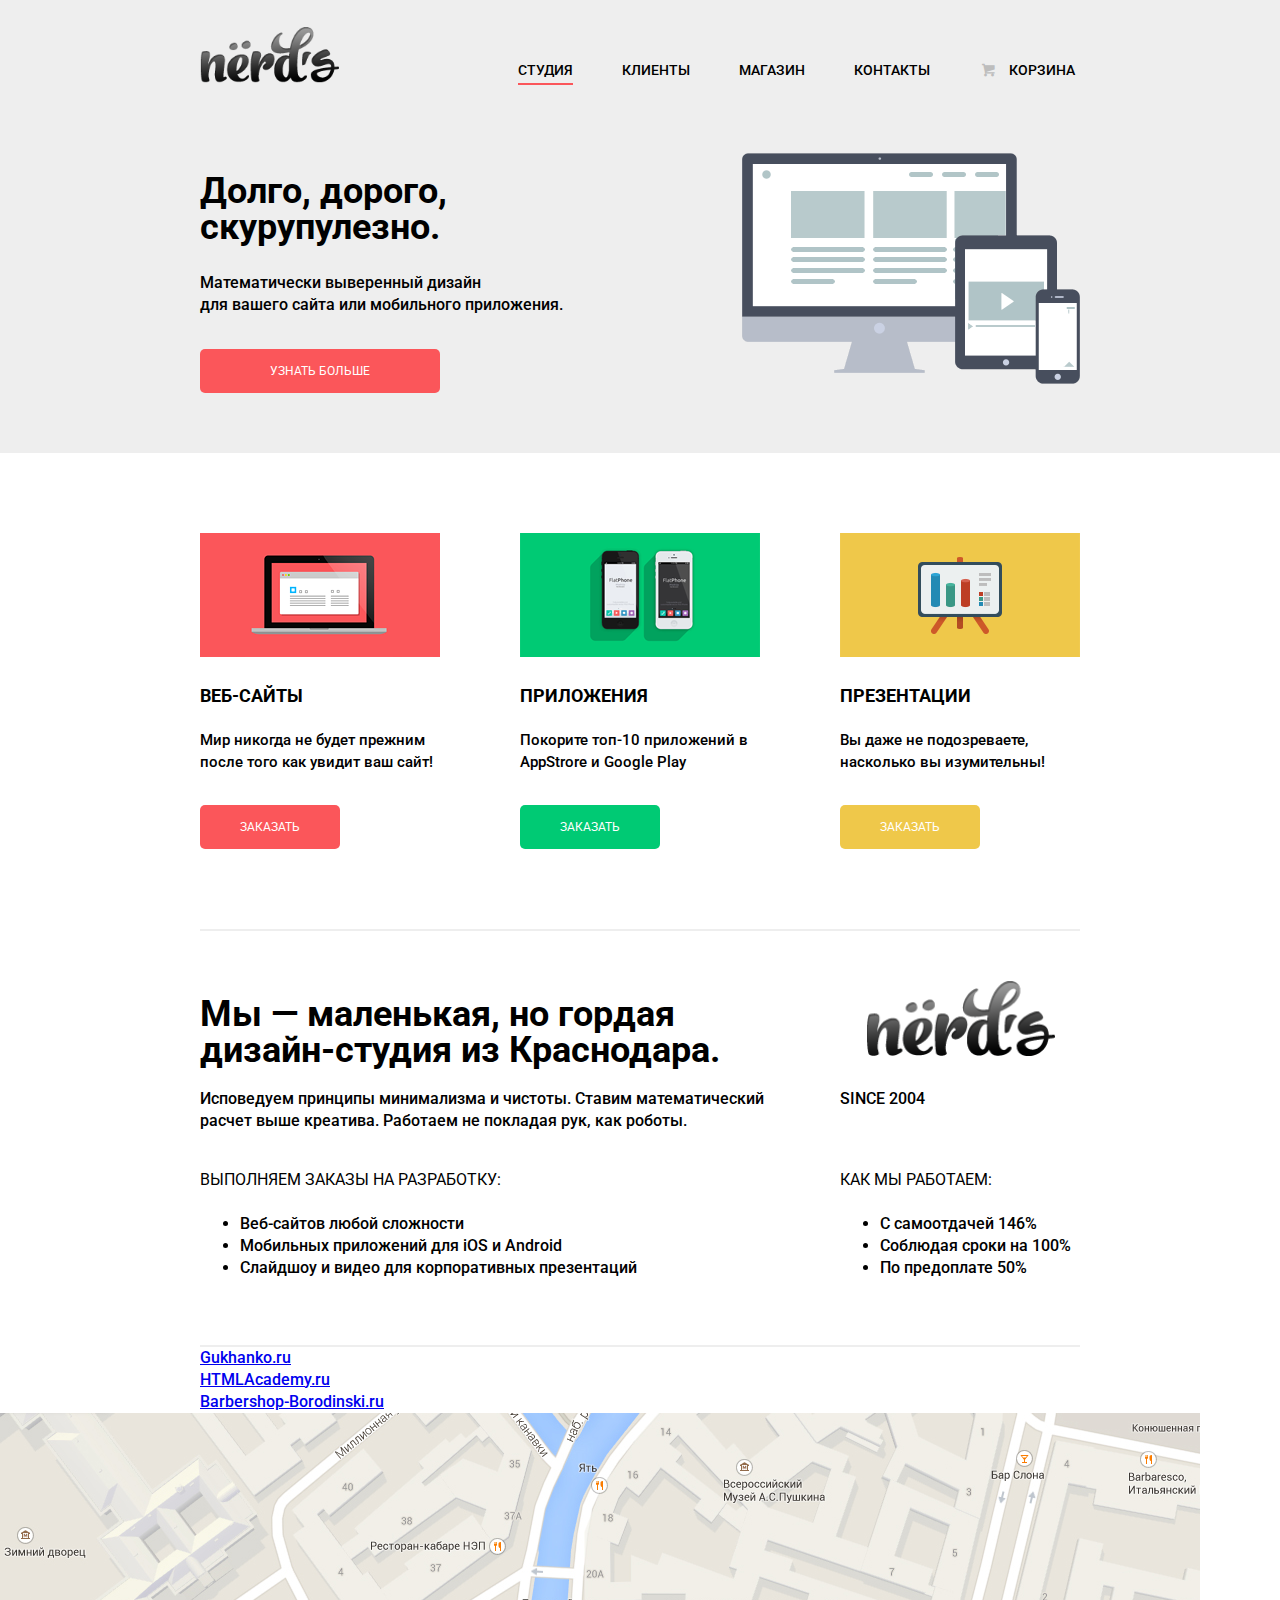
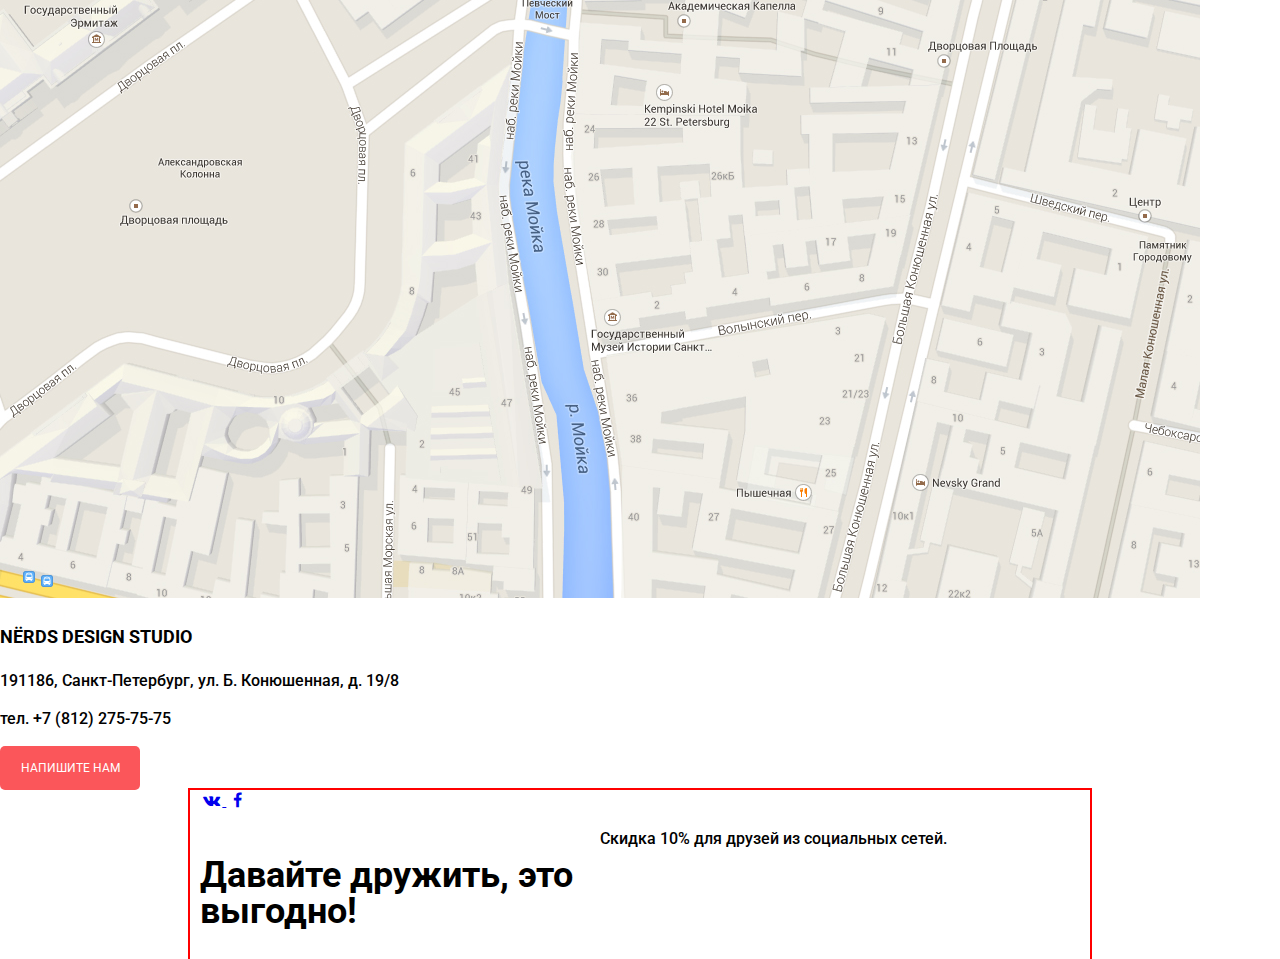
<file: Nerds/index.html>
<!DOCTYPE html>
<html lang="en">
<head>
	<meta charset="UTF-8">
	<title>Nerds</title>
	<link href='http://fonts.googleapis.com/css?family=Roboto:500,300,700&subset=cyrillic-ext,latin' rel='stylesheet' type='text/css'>
	<link href="css/style.css" rel="stylesheet">
</head>
<body>

	<header class="main-header">
		<div class="container clearfix">
			<div class="logo">
				<a href="index.html">
					<img src="img/logo.png" width="139" height="56" alt="Nerds">
				</a>
			</div>
			<nav class="header-navigation">
				<ul class="navigation-list">
					<li class="active">
						<a href="index.html">Студия</a>
					</li>
					<li>
						<a href="#">Клиенты</a>
					</li>
					<li>
						<a href="catalog.html">Магазин</a>
					</li>
					<li>
						<a href="#">Контакты</a>
					</li>
					<li class="basket">
						<a href="#"><span class="icon-basket"></span>Корзина</a>
					</li>
				</ul>
			</nav>
		</div>
	</header>

	<main class="main-contain">
		<div class="contain-some clearfix">
			<div class="container contain-introduction slide-1">
				<div class="contain-title">
					<h2>Долго, дорого, скурупулезно.</h2>
					<p>Математически выверенный дизайн<br> для вашего сайта или мобильного приложения.</p>
					<a href="#" class="btn btn-more">Узнать больше</a>
				</div>
				<figure class="contain-image image1">
					<img src="img/slide-1.png" alt="">
				</figure>

			</div>
			<!--<div class="container contain-introduction slide-2">
				<div class="contain-title">
					<h2>Любите ли вы математику, как любим ее мы?</h2>
					<p>Нашим дизайнерам мы удаляем нейроны, ответственные за креатив, чтобы дать им возможность все просчитать</p>
				</div>
				<figure class="contain-image">
					<img src="img/slide-2.png" alt="">
				</figure>
				<a href="#" class="btn btn-more">Узнать больше</a>
			</div>
			<div class="container contain-introduction slide-3">
				<div class="contain-title">
					<h2>Только наркотики, только хардкор!</h2>
					<p>Все дизайнерские решения в нашей компании принимаются только под воздействием качественных галлюциногенов</p>
				</div>
				<figure class="contain-image">
					<img src="img/slide-3.png" alt="">
				</figure>
				<a href="#" class="btn btn-more">Узнать больше</a>
			</div> -->
		</div>

		<div class="container clearfix">	
			<section class="contain-features">
				<div class="features-item">
					<img src="img/feature-1.png" width="240" height="124" alt="Веб-сайты">
					<h3 class="features-title">Веб-сайты</h3>
					<p>Мир никогда не будет прежним после того как увидит ваш сайт!</p>
					<a href="#" class="btn">Заказать</a>
				</div>
				<div class="features-item">
					<img src="img/feature-2.png" width="240" height="124" alt="Приложения">
					<h3 class="features-title">Приложения</h3>
					<p>Покорите топ-10 приложений в AppStrore и Google Play</p>
					<a href="#" class="btn btn-reserve-green">Заказать</a>
				</div>
				<div class="features-item">
					<img src="img/feature-3.png" width="240" height="124" alt="Презентации">
					<h3 class="features-title">Презентации</h3>
					<p>Вы даже не подозреваете, насколько вы изумительны!</p>
					<a href="#" class="btn btn-reserve-yellow">Заказать</a>
				</div>
			</section>
			<section class="contain-info">
				<div class="info-contain clearfix">
					<div class="info-title">
						<h2>Мы — маленькая, но гордая дизайн-студия из Краснодара.</h2>
						<p>Исповедуем принципы минимализма и чистоты. Ставим математический расчет выше креатива. Работаем не покладая рук, как роботы.</p>
					</div>
					<div class="info-title-nerds">
						<figure>
							<img src="img/logo.png" width="189" height="76" alt="Nerds">
						</figure>
						<p>SINCE 2004</p>
					</div>					
				</div>
				<div class="info-contain-feat clearfix">
					<div class="info-features">
						<h4>Выполняем заказы на разработку:</h4>	
						<ul class="info-features-item">
							<li>Веб-сайтов любой сложности</li>
							<li>Мобильных приложений для iOS и Android</li>
							<li>Слайдшоу и видео для корпоративных презентаций</li>
						</ul>
					</div>					
					<div class="info-features-work">
						<h4>Как мы работаем:</h4>	
						<ul class="info-features-item">
							<li>С самоотдачей 146%</li>
							<li>Соблюдая сроки на 100%</li>
							<li>По предоплате 50%</li>
						</ul>
					</div>					
				</div>
				
			</section>
			<section class="contain-logo">
				<div class="logo-feature">
					<a href="#">Gukhanko.ru</a>
				</div>
				<div class="logo-feature">
					<a href="#">HTMLAcademy.ru</a>
				</div>
				<div class="logo-feature">
					<a href="#">Barbershop-Borodinski.ru</a>
				</div>
			</section>
		</div>
		<div class="contain-map">
			<img src="img/map.jpg" alt="Карта">
			<div class="map-contacts">
				<h3>NЁRDS DESIGN STUDIO</h3>
				<p>
					191186, Санкт-Петербург, ул. Б. Конюшенная, д. 19/8
				</p>
				<p>
					тел. +7 (812) 275-75-75
				</p>
				<a href="#" class="btn btn-contacts">Напишите нам</a>
			</div>
		</div>
	</main>

	<footer class="main-footer">
		<div class="container clearfix outline-cont">
			<div class="social-contain">
				<a href="#" class="social social-vk">
					<span class="icon-vk"></span>
				</a>
				<a href="#" class="social social-fb">
					<span class="icon-facebook"></span>
				</a>
				<a href="#" class="social social-inst">
					<span class="icon-inst"></span>
				</a>
			</div>
			<div class="footer-title">
				<h2 class="contain-title">Давайте дружить, это выгодно!</h2>
				<p>Скидка 10% для друзей из социальных сетей.</p>
			</div>
		</div>
	</footer>

</body>
</html>
</file>
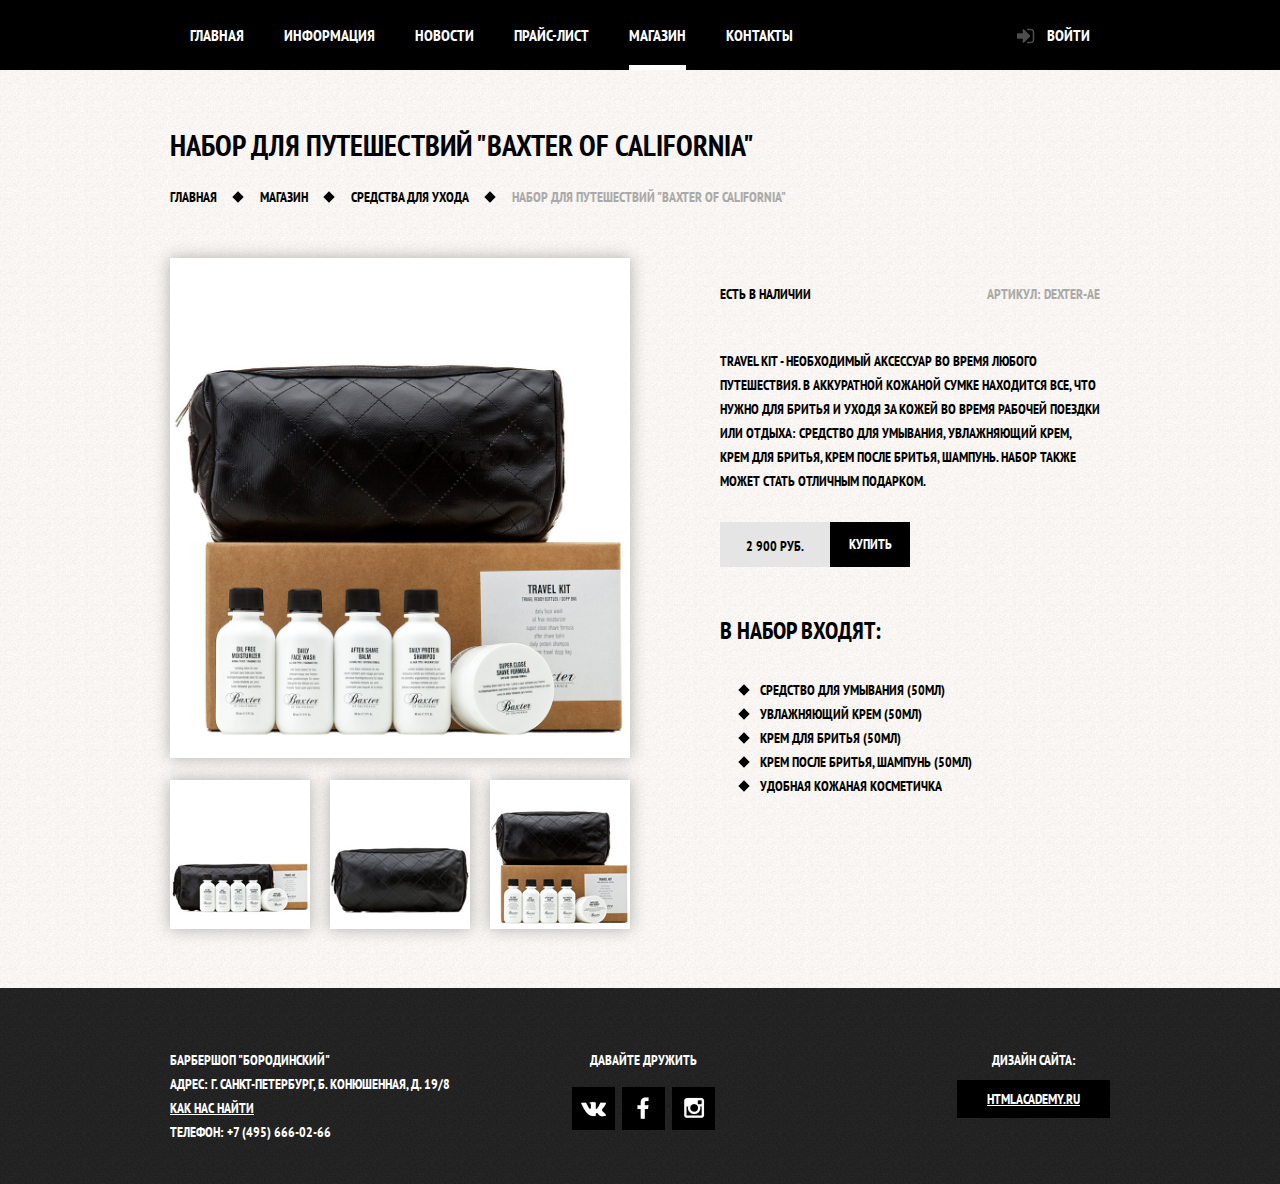
<file: BarberShop/catalog-item.html>
<!DOCTYPE html>
<head>
	<meta charset="UTF-8">
	<title>Продукт "Набор для путешествий"</title>
	<link rel="stylesheet" href="css/style.css">
	<link rel="stylesheet" href="https://fonts.googleapis.com/css?family=PT+Sans+Narrow:700&amp;subset=latin,cyrillic-ext">
</head>
<body>
	<header class="main-header">
		<div class="container clearfix">
			<nav class="navigation-list">
				<ul>
					<li>
						<a href="#">Главная</a>
					</li>
					<li>
						<a href="#">Информация</a>
					</li>
					<li>
						<a href="#">Новости</a>
					</li>
					<li>
						<a href="#">Прайс-лист</a>
					</li>
					<li class="active">
						<a href="#">Магазин</a>
					</li>
					<li>
						<a href="#">Контакты</a>
					</li>
				</ul>
			</nav>
			<div class="user-block">
				<a class="login" href="#">Войти</a>
			</div>
		</div>	
	</header>
	
	<main class="main-contain">
		<div class="container clearfix">
			<div class="contain-header">
				<h1 class="contain-title">Набор для путешествий "Baxter of California"</h1>
				<div>
					<ul class="breadcrumbs">
						<li>
							<a href="#">Главная</a>
						</li>
						<li>
							<a href="#">Магазин</a>
						</li>
						<li>
							<a href="#">Средства для ухода</a>
						</li>
						<li>
							<a href="#">Набор для путешествий "Baxter of California"</a>
						</li>
					</ul>
				</div>
			</div>

			<div class="contain-images">
				<figure>
					<img src="img/image-big.jpg" width="460" height="500" alt="Travel Kit" class="images-big">
				</figure>
				<div class="images-prev">
					<figure>
						<a href="#">
							<img src="img/image-prev-1.jpg" width="140" height="149" alt="Travel Kit 1" class="images-preview"> <!--  Для preview нехватает префикса. Нужно добавить.    -->
						</a>
					</figure>
					<figure>
						<a href="#">
							<img src="img/image-prev-2.jpg" width="140" height="149" alt="Travel Kit 2" class="images-preview">
						</a>
					</figure>
					<figure>
						<a href="#">
							<img src="img/image-prev-3.jpg" width="140" height="149" alt="Travel Kit 3" class="images-preview">
						</a>
					</figure>
				</div>
			</div>

			<div class="contain-info">
				<div class="info-header clearfix">
					<p class="info-stock">Есть в наличии</p>
					<p class="info-article">Артикул: Dexter-AE</p>
				</div>
				<section class="info-description">
					Travel Kit - необходимый аксессуар во время любого путешествия. В аккуратной кожаной сумке находится все, что нужно для бритья и уходя за кожей во время рабочей поездки или отдыха: средство для умывания, увлажняющий крем, крем  для бритья, крем после бритья, шампунь. Набор также может стать отличным подарком.
				</section>
				<div class="products-price">
					<p>2 900 РУБ.</p>
					<a class="btn" href="#">Купить</a>
				</div>
				<section class="info-contains">
					<h2>В набор входят:</h2>
					<ul class="contains-list">
						<li>Средство для умывания (50мл)</li>
						<li>Увлажняющий крем (50мл)</li>
						<li>Крем для бритья (50мл)</li>
						<li>Крем после бритья, шампунь (50мл)</li>
						<li>Удобная кожаная косметичка</li>
					</ul>
				</section>
			</div>
		</div>
		
	</main>


	<footer class="main-footer">
		<div class="container clearfix">
			<section class="footer-contacts">
				Барбершоп "Бородинский"<br>
				Адрес: г. Санкт-Петербург, Б. Конюшенная, д. 19/8<br>
				<a href="#">Как нас найти</a><br>
				телефон: +7 (495) 666-02-66
			</section>
			<section class="footer-social">
				<p>Давайте дружить</p>
				<a href="#" class="social social-vk">Вконтакте</a>
				<a href="#" class="social social-fb">Фейсбук</a>
				<a href="#" class="social social-instgrm">Инстаграм</a>
			</section>
			<section class="footer-copyright">
				<p>Дизайн сайта:</p>
				<a href="#" class="btn">htmlacademy.ru</a>
			</section>
		</div>
	</footer>

</body>
</html>
</file>
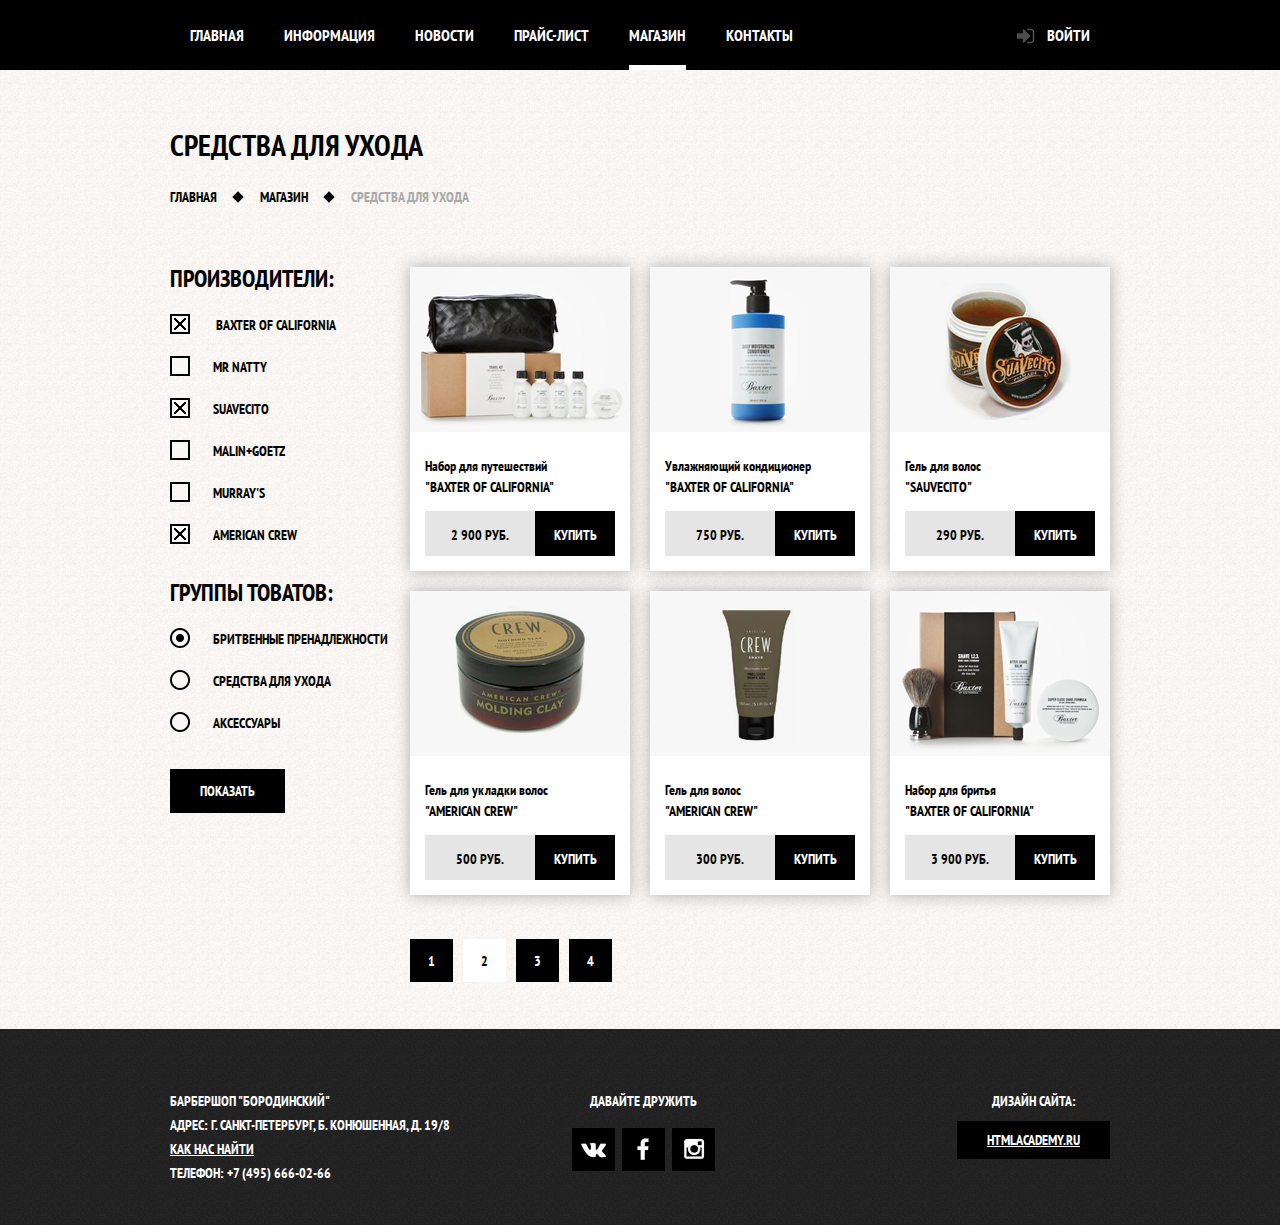
<file: BarberShop/catalog.html>
<!DOCTYPE html>
<head>
	<meta charset="UTF-8">
	<title>Каталог</title>
	<link rel="stylesheet" href="css/style.css">
	<link rel="stylesheet" href="https://fonts.googleapis.com/css?family=PT+Sans+Narrow:700&amp;subset=latin,cyrillic-ext">
</head>
<body>
	<header class="main-header">
		<div class="container clearfix">
			<nav class="navigation-list">
				<ul>
					<li>
						<a href="#">Главная</a>
					</li>
					<li>
						<a href="#">Информация</a>
					</li>
					<li>
						<a href="#">Новости</a>
					</li>
					<li>
						<a href="#">Прайс-лист</a>
					</li>
					<li class="active">
						<a href="#">Магазин</a>
					</li>
					<li>
						<a href="#">Контакты</a>
					</li>
				</ul>
			</nav>
			<div class="user-block">
				<a class="login" href="#">Войти</a>
			</div>
		</div>
	</header>

	<main class="main-contain">
		<div class="container clearfix">
			<div class="contain-header">
				<h1 class="contain-title">Средства для ухода</h1>
				<div>
					<ul class="breadcrumbs">
						<li>
							<a href="#">Главная</a>
						</li>
						<li>
							<a href="#">Магазин</a>
						</li>
						<li>
							<a href="#">Средства для ухода</a>
						</li>
					</ul>					
				</div>
			</div>

			<div class="filters">
				<form action="/echo" method="post">
					<div class="filters-maker">
						<h2 class="filters-title">Производители:</h2>
						
						<input type="checkbox" name="baxter-of-california" id="baxter-of-california" checked>
						<label for="baxter-of-california"> Baxter of California</label>
						
						<input type="checkbox" name="natty" id="natty">
						<label for="natty">MR Natty</label>
						
						<input type="checkbox" name="suavecito" id="suavecito" checked>
						<label for="suavecito">Suavecito</label>
						
						<input type="checkbox" name="malin" id="malin">
						<label for="malin">Malin+Goetz</label>
						
						<input type="checkbox" name="murray" id="murray">
						<label for="murray">Murray's</label>
						
						<input type="checkbox" name="crew" id="crew" checked>
						<label for="crew">American Crew</label>
					</div>
					<div class="filters-category">
						<h2 class="filters-title">Группы товатов:</h2>
						<input type="radio" name="category" id="shaving-accessories" value="shaving-accessories" checked>
						<label for="shaving-accessories">Бритвенные пренадлежности</label>

						<input type="radio" name="category" id="goods-of-care" value="goods-of-care">
						<label for="goods-of-care">Средства для ухода</label>

						<input type="radio" name="category" id="accessories" value="accessories">
						<label for="accessories">Аксессуары</label>
					</div>

					<input type="submit" class="btn" value="Показать">
				</form>	
			</div>

			<div class="products">
				<article class="products-item">
					<a href="catalog-item.html">
						<img src="img/item-1.jpg" width="220" height="165" alt="Набор для путешествий">
					</a>
					<div class="products-info">
						<a href="catalog-item.html">
							Набор для путешествий<span class="products-title">"Baxter of California"</span>
						</a>
						<div class="products-price">
							<p>2 900 РУБ.</p>
							<a class="btn" href="#">Купить</a>
						</div>
					</div>					
				</article>
				<article class="products-item">
					<a href="#">
						<img src="img/item-2.jpg" width="220" height="165" alt="Увлажняющий кондиционер">
					</a>
					<div class="products-info">
						<a href="#">
							Увлажняющий кондиционер<span class="products-title">"Baxter of California"</span>
						</a>
						<div class="products-price clearfix">
							<p>750 РУБ.</p>
							<a class="btn" href="#">Купить</a>
						</div>
					</div>					
				</article>
				<article class="products-item">
					<a href="#">
						<img src="img/item-3.jpg" width="220" height="165" alt="Гель для волос">
					</a>
					<div class="products-info">
						<a href="#">
							Гель для волос<span class="products-title">"Sauvecito"</span>
						</a>
						<div class="products-price clearfix">
							<p>290 РУБ.</p>
							<a class="btn" href="#">Купить</a>
						</div>
					</div>					
				</article>
				<article class="products-item">
					<a href="#">
						<img src="img/item-4.jpg" width="220" height="165" alt="Гель для укладки волос">
					</a>
					<div class="products-info">
						<a href="#">
							Гель для укладки волос <span class="products-title">"American Crew"</span>
						</a>
						<div class="products-price clearfix">
							<p>500 РУБ.</p>
							<a class="btn" href="#">Купить</a>
						</div>
					</div>					
				</article>
				<article class="products-item">
					<a href="#">
						<img src="img/item-5.jpg" width="220" height="165" alt="Гель для волос">
					</a>
					<div class="products-info">
						<a href="#">
							Гель для волос <br><span class="products-title">"American Crew"</span>
						</a>
						<div class="products-price clearfix">
							<p>300 РУБ.</p>
							<a class="btn" href="#">Купить</a>
						</div>
					</div>				
				</article>
				<article class="products-item">
					<a href="#">
						<img src="img/item-6.jpg" width="220" height="165" alt="Набор для бритья">
					</a>
					<div class="products-info">
						<a href="#">
							Набор для бритья <span class="products-title">"Baxter of California"</span>
						</a>
						<div class="products-price clearfix">
							<p>3 900 РУБ.</p>
							<a class="btn" href="#">Купить</a>
						</div>
					</div>					
				</article>
				<div class="paginator">
					<a href="#">1</a>
					<span class="paginator-active">2</span>
					<a href="#">3</a>
					<a href="#">4</a>
				</div>
			</div>
		</div>
		
		
	</main>
	<footer class="main-footer">
		<div class="container clearfix">
			<section class="footer-contacts">
				Барбершоп "Бородинский"<br>
				Адрес: г. Санкт-Петербург, Б. Конюшенная, д. 19/8<br>
				<a href="#">Как нас найти</a><br>
				телефон: +7 (495) 666-02-66
			</section>
			<section class="footer-social">
				<p>Давайте дружить</p>
				<a href="#" class="social social-vk">Вконтакте</a>
				<a href="#" class="social social-fb">Фейсбук</a>
				<a href="#" class="social social-instgrm">Инстаграм</a>
			</section>
			<section class="footer-copyright">
				<p>Дизайн сайта:</p>
				<a href="#" class="btn">htmlacademy.ru</a>
			</section>
		</div>
	</footer>
</body>
</html>
</file>
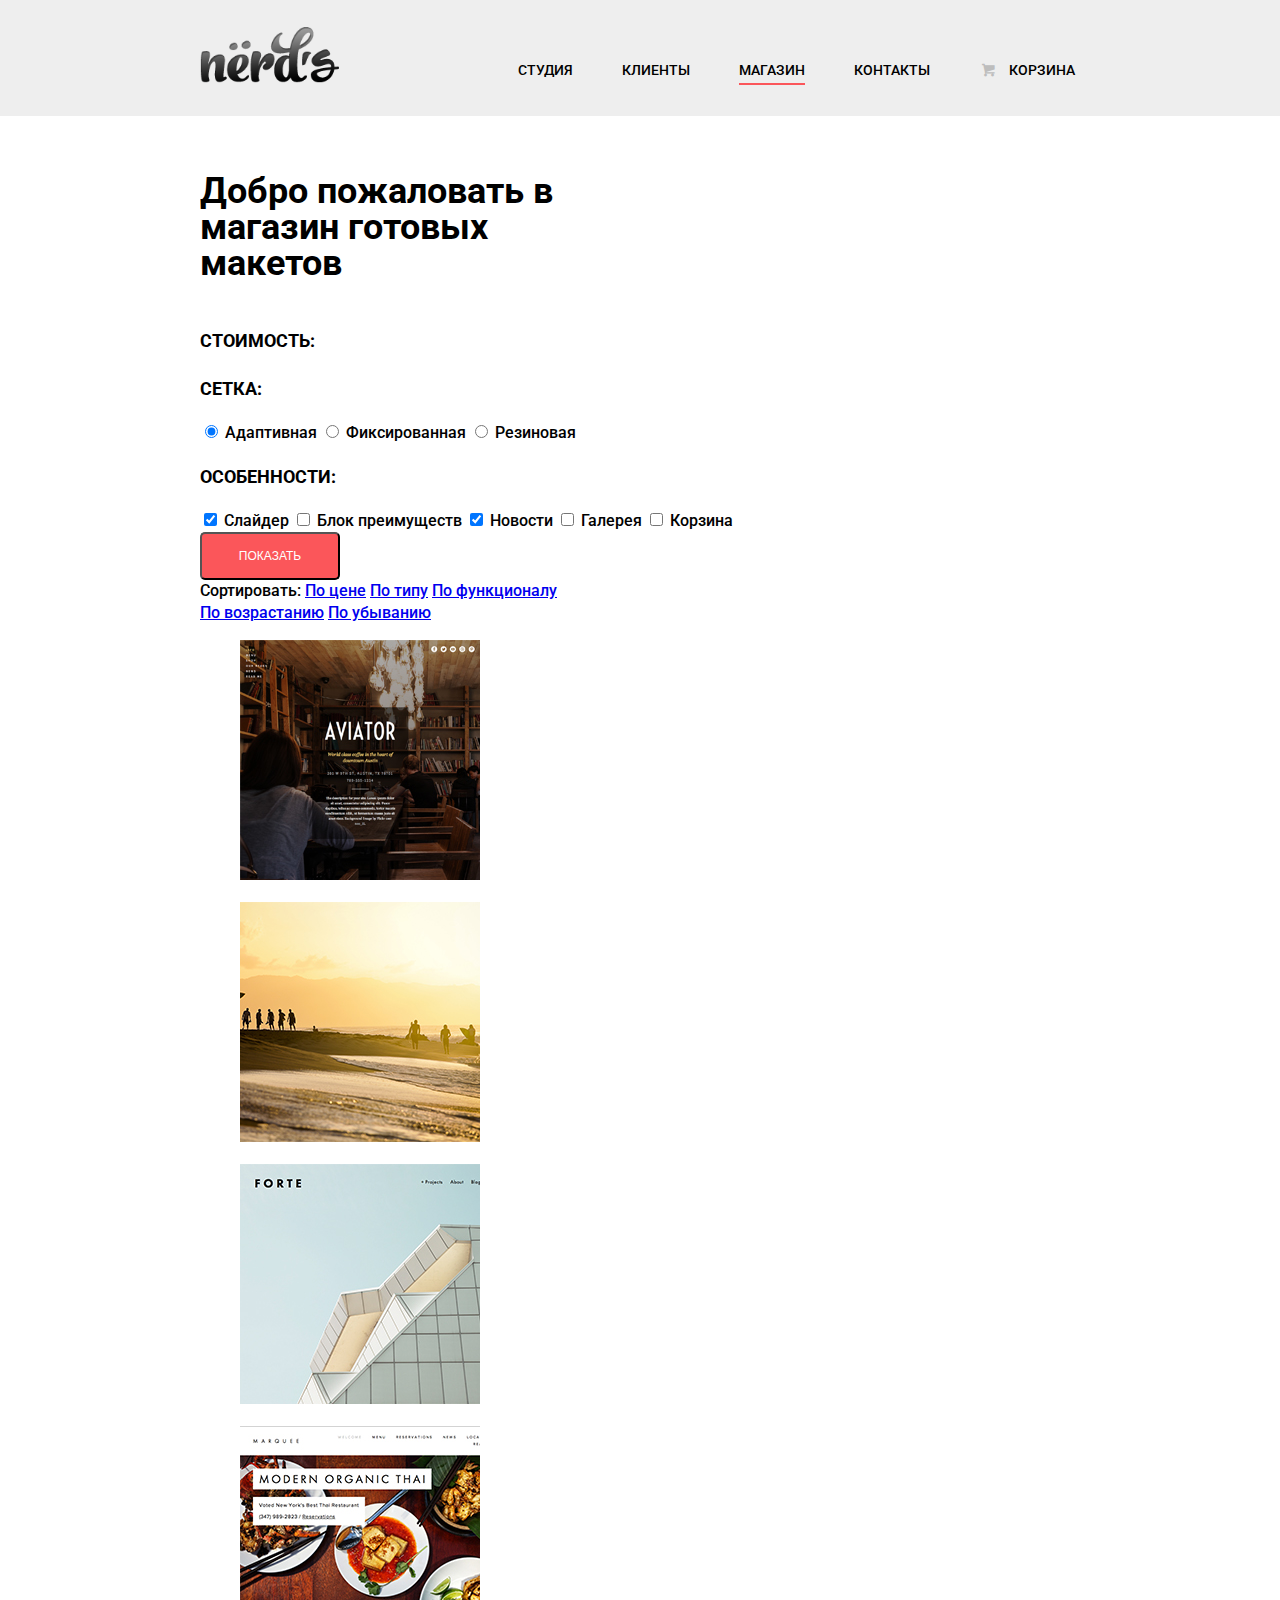
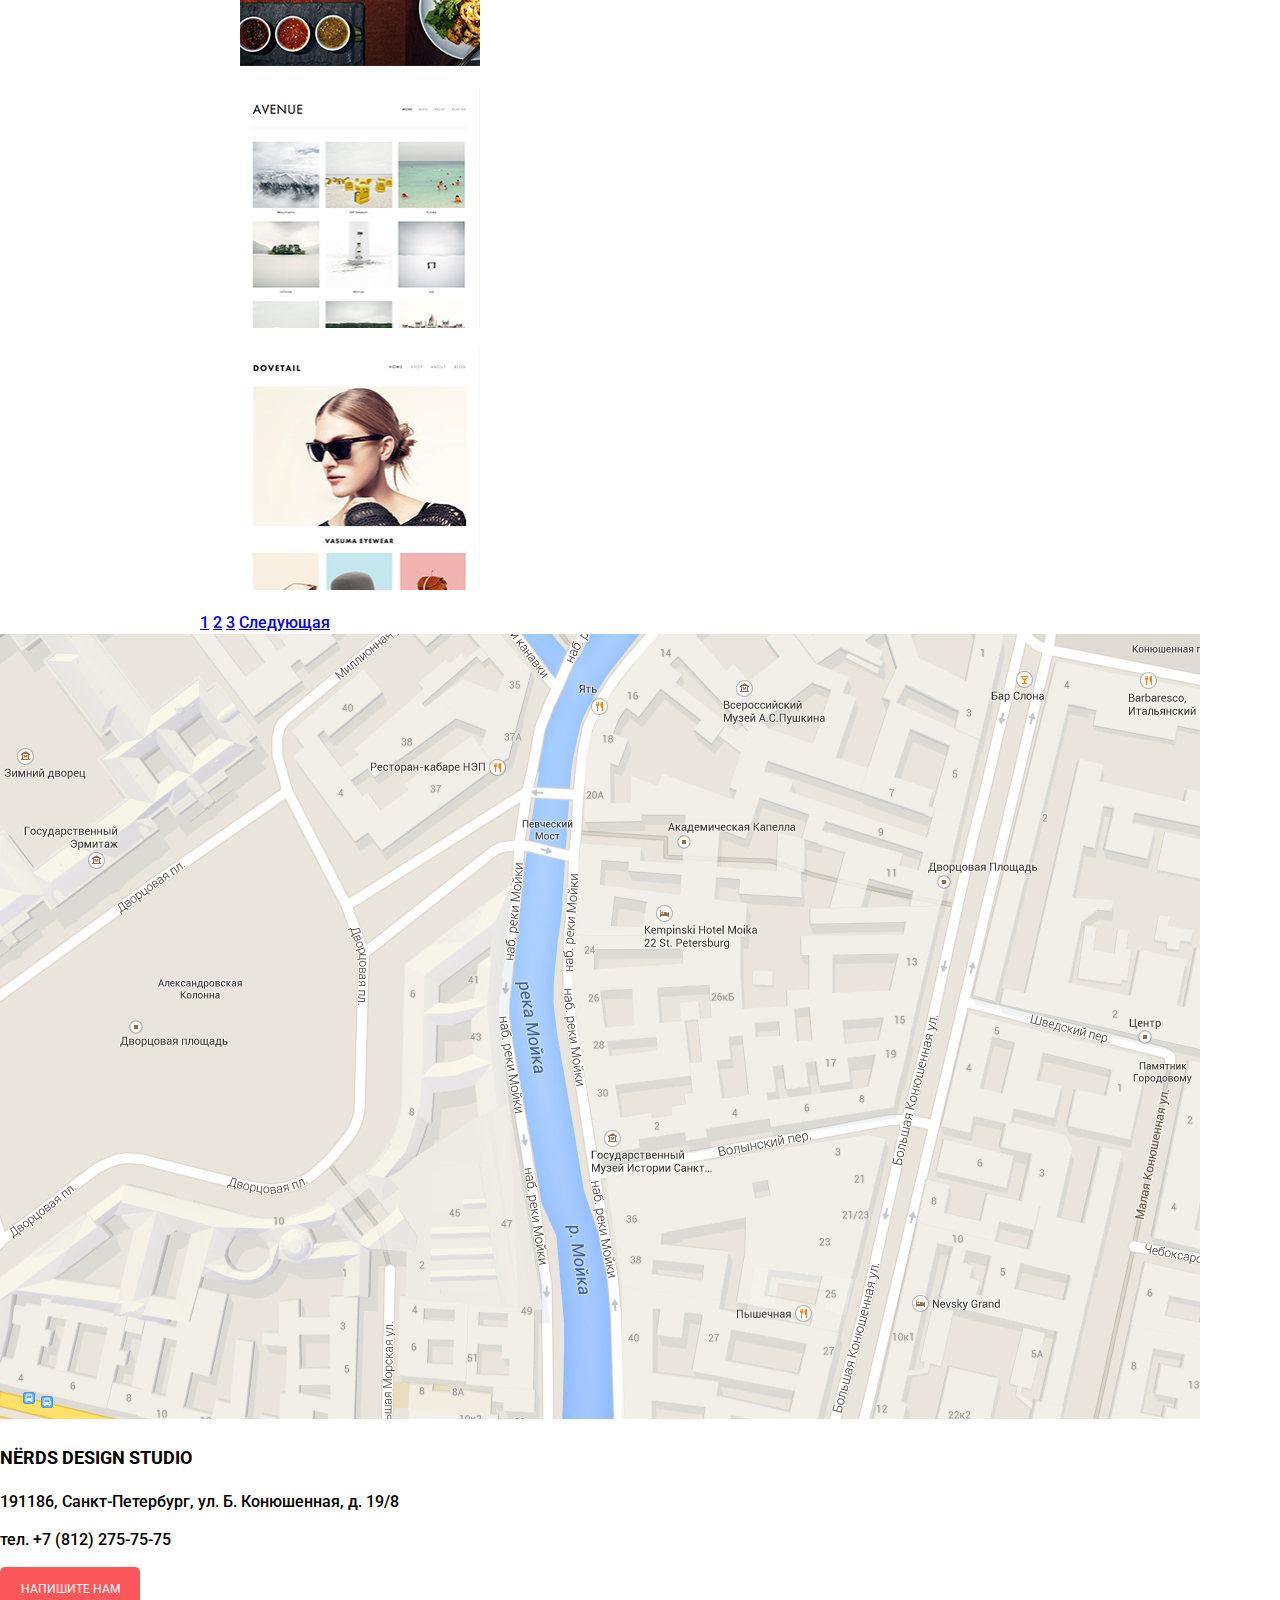
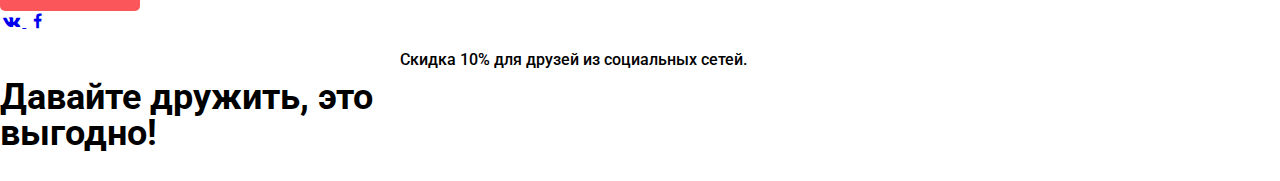
<file: Nerds/catalog.html>
<!DOCTYPE html>
<html lang="en">
<head>
	<meta charset="UTF-8">
	<title>Nerds - Каталог макетов</title>
	<link href='http://fonts.googleapis.com/css?family=Roboto:500,300,700&subset=cyrillic-ext,latin' rel='stylesheet' type='text/css'>
	<link href="css/style.css" rel="stylesheet">
</head>
<body>

	<header class="main-header">
		<div class="container clearfix">
			<div class="logo">
				<a href="index.html">
					<img src="img/logo.png" width="139" height="56" alt="Nerds">
				</a>
			</div>
			<nav class="header-navigation">
				<ul class="navigation-list">
					<li>
						<a href="index.html">Студия</a>
					</li>
					<li>
						<a href="#">Клиенты</a>
					</li>
					<li class="active">
						<a href="#">Магазин</a>
					</li>
					<li>
						<a href="#">Контакты</a>
					</li>
					<li class="basket">
						<a href="#"><span class="icon-basket"></span>Корзина</a>
					</li>
				</ul>
			</nav>
		</div>
	</header>

	<main class="main-contain">
		<div class="container clearfix">	
			<div class="contain-introduction">
				<div class="contain-title inner-intriduction">
					<h2>Добро пожаловать в магазин готовых макетов</h2>
				</div>
			</div>
			<div class="contain-inner">
				<div class="inner-filters">
					<form action="" class="filters">
						<h3 class="filters-title">
							Стоимость:
						</h3>

						<div class="price-range">
							<div class="range-controls">
            					<div class="scale">
            						<div class="bar" style="width: 80%;" ></div>
            					</div>
            					<div class="toggle min-toggle"></div>
            					<div class="toggle max-toggle"></div>
        					</div>
						</div>
						<div class="">
							
						</div>
						<div class="">
							
						</div>
							
						</div>

						<h3 class="filters-title">
							Сетка:
						</h3>

						<input type="radio" name="grid" id="adaptive" value="adaptive" checked>
						<label for="adaptive">Адаптивная</label>

						<input type="radio" name="grid" id="fix" value="fix" >
						<label for="fix">Фиксированная</label>

						<input type="radio" name="grid" id="fluid" value="fluid" >
						<label for="fluid">Резиновая</label>

						<h3 class="filters-title">
							Особенности:
						</h3>

						<input type="checkbox" name="slider" id="slider" checked>
						<label for="slider">Слайдер</label>

						<input type="checkbox" name="advantage" id="advantage">
						<label for="advantage">Блок преимуществ</label>

						<input type="checkbox" name="news" id="news" checked>
						<label for="news">Новости</label>

						<input type="checkbox" name="galary" id="galary">
						<label for="galary">Галерея</label>

						<input type="checkbox" name="basket" id="basket">
						<label for="basket">Корзина</label>

						<input type="submit" class="btn btn-filters" value="Показать">

					</form>
				</div>
				<div class="inner-result">
					<div class="inner-sorting">
						<div class="sorting">
							<span>Сортировать:</span>
							<a href="#">По цене</a>
							<a href="#">По типу</a>
							<a href="#">По функционалу</a>
						</div>
						<div class="sorting-arrow">
							<a href="#">По возрастанию</a>
							<a href="#">По убыванию</a>
						</div>
					</div>
					<div class="inner-products">
						<article class="products-item">
							<div class="item">
								<figure>
									<img src="img/item-1.jpg" width="240" height="240" alt="">
								</figure>
							</div>
						</article>
						<article class="products-item">
							<div class="item">
								<figure>
									<img src="img/item-2.jpg" width="240" height="240" alt="">
								</figure>
							</div>
						</article>
						<article class="products-item">
							<div class="item">
								<figure>
									<img src="img/item-3.jpg" width="240" height="240" alt="">
								</figure>
							</div>
						</article>
						<article class="products-item">
							<div class="item">
								<figure>
									<img src="img/item-4.jpg" width="240" height="240" alt="">
								</figure>
							</div>
						</article>
						<article class="products-item">
							<div class="item">
								<figure>
									<img src="img/item-5.jpg" width="240" height="240" alt="">
								</figure>
							</div>
						</article>
						<article class="products-item">
							<div class="item">
								<figure>
									<img src="img/item-6.jpg" width="240" height="240" alt="">
								</figure>
							</div>
						</article>
					</div>
				</div>
				<div class="paginator">
					<a href="#" class="page-active">1</a>
					<a href="#">2</a>
					<a href="#">3</a>
					<a href="#">Следующая</a>
				</div>
			</div>
		</div>
		<div class="contain-map">
			<img src="img/map.jpg" alt="Карта">
			<div class="map-contacts">
				<h3>NЁRDS DESIGN STUDIO</h3>
				<p>
					191186, Санкт-Петербург, ул. Б. Конюшенная, д. 19/8
				</p>
				<p>
					тел. +7 (812) 275-75-75
				</p>
				<a href="#" class="btn btn-contacts">Напишите нам</a>
			</div>
		</div>
	</main>

	<footer class="main-footer">
		<div class="contaner clearfix">
			<div class="social-contain">
				<a href="#" class="social social-vk">
					<span class="icon-vk"></span>
				</a>
				<a href="#" class="social social-fb">
					<span class="icon-facebook"></span>
				</a>
				<a href="#" class="social social-inst">
					<span class="icon-inst"></span>
				</a>
			</div>
			<div class="footer-title">
				<h2 class="contain-title">Давайте дружить, это выгодно!</h2>
				<p>Скидка 10% для друзей из социальных сетей.</p>
			</div>
		</div>
	</footer>

</body>
</html>
</file>
<file: Nerds/css/style.css>
@charset "UTF-8";

 @font-face {
  font-family: 'symbols-nerds';
  src: url('../font/symbols-nerds.eot?27841936');
  src: url('../font/symbols-nerds.eot?27841936#iefix') format('embedded-opentype'),
       url('../font/symbols-nerds.woff?27841936') format('woff'),
       url('../font/symbols-nerds.ttf?27841936') format('truetype'),
       url('../font/symbols-nerds.svg?27841936#symbols-nerds') format('svg');
  font-weight: normal;
  font-style: normal;
}
/* Chrome hack: SVG is rendered more smooth in Windozze. 100% magic, uncomment if you need it. */
/* Note, that will break hinting! In other OS-es font will be not as sharp as it could be */
/*
@media screen and (-webkit-min-device-pixel-ratio:0) {
  @font-face {
    font-family: 'symbols-nerds';
    src: url('../font/symbols-nerds.svg?27841936#symbols-nerds') format('svg');
  }
}
*/
 
 [class^="icon-"]:before, [class*=" icon-"]:before {
  font-family: "symbols-nerds";
  font-style: normal;
  font-weight: normal;
  speak: none;
 
  display: inline-block;
  text-decoration: inherit;
  width: 1em;
  margin-right: .2em;
  text-align: center;
  /* opacity: .8; */
 
  /* For safety - reset parent styles, that can break glyph codes*/
  font-variant: normal;
  text-transform: none;
     
  /* fix buttons height, for twitter bootstrap */
  line-height: 1em;
 
  /* Animation center compensation - margins should be symmetric */
  /* remove if not needed */
  margin-left: .2em;
 
  /* you can be more comfortable with increased icons size */
  /* font-size: 120%; */
 
  /* Uncomment for 3D effect */
  /* text-shadow: 1px 1px 1px rgba(127, 127, 127, 0.3); */
}
 
.icon-basket:before { content: '\62'; } /* 'b' */
.icon-facebook:before { content: '\66'; } /* 'f' */
.icon-twitter:before { content: '\74'; } /* 't' */
.icon-vk:before { content: '\76'; } /* 'v' */
.icon-up-dir:before { content: '\25b2'; } /* '▲' */
.icon-down-dir:before { content: '\25bc'; } /* '▼' */
.icon-circle:before { content: '\25cb'; } /* '○' */
.icon-circle-dot:before { content: '\25cf'; } /* '●' */
.icon-check-off:before { content: '\2610'; } /* '☐' */
.icon-check-on:before { content: '\2611'; } /* '☑' */
.icon-instagramm:before { content: '📷'; } /* '\1f4f7' */

body {
	font-family: "Roboto", "Arial", sans-serif;
	font-size: 16px;
	line-height: 22px;
	color: #000;
	font-weight: 500;
	background-color: #fff;
	margin: 0;
	padding: 0;
}

h2 {
	font-size: 36px;
	line-height: 36px;
}

h3 {
	font-size: 18px;
	line-height: 30px;
	text-transform: uppercase;
}

h4 {
	text-transform: uppercase;
	font-weight: normal;
}

.clearfix:after {
  content: "";
  display: table;
  clear: both;
}

.outline-cont {
	outline: 2px solid red;
}

.main-header {
	padding: 27px 0;
	background-color: #eeeeee;
}

.container {
	width: 880px;
	margin: 0 auto;

	padding: 0 10px;
}

.logo {
	width: 318px;
	float: left;
}

.header-navigation {
	width: 560px;
	float: left;
}

.navigation-list {
	list-style: none;
	margin: 0;
	padding: 0;
}

.navigation-list li {
	display: inline-block;
	vertical-align: top;
	margin-right: 45px;
	
	font-size: 14px;
	line-height: 30px;
	text-transform: uppercase;
}

.navigation-list a {
	display: block;
	padding-top: 28px;

	text-decoration: none;
	color: #000;
}

.navigation-list a:hover {
	color: #fb565a;
}

.navigation-list a:active {
	color: #ababab;
}

.navigation-list .active a {
	position: relative;
}

.navigation-list .active a::after {
	content: "";

  	position: absolute;
  	bottom: 0;
  	left: 0;
  	right: 0;

  	height: 2px;

  	background: #fb565a;
}

/*.header-basket {
	font-size: 14px;
	line-height: 30px;

	text-transform: uppercase;
	padding-top: 28px;
	text-align: right;
}

.header-basket a {
	text-decoration: none;
	color: #000;
}
*/

li.basket {
	margin-right: 0;	
}

span.icon-basket {
	color: #bdbdbd;
	padding-right: 10px;
}

.contain-some {
	background-color: #eeeeee;
}

.contain-introduction {
	overflow: auto;
	padding-top: 27px;
}

.contain-title {
	width: 400px;
	float: left;
}

.contain-title h2 {
	margin-bottom: 27px;
}

.contain-title p {
	margin-bottom: 33px;
}

.contain-image {
	width: 400px;
	min-height: 300px;
	float: right;	
	margin: 0;
}

.image1 {
	text-align: right;
	margin-top: 10px;
}

.btn {
	display: block;
	text-decoration: none;
	color: white;
	text-transform: uppercase;
	font-size: 12px;
	line-height: 18px;
	font-weight: 400;
	background: #fb565a;
	text-align: center;
	padding: 13px 0;
	width: 140px;
	border-radius: 5px;
}

.btn-more {
	width: 240px;
}

.contain-features {
	padding: 80px 0;
	border-bottom: 2px solid #eeeeee;
}

.features-item {
	width: 240px;
	font-size: 15px;
	display: inline-block;
	margin-right: 76px;
}

.features-item:nth-child(3n) {
	margin-right: 0;
}

.features-item p {
	margin-bottom: 32px;
}

.btn-reserve-green {
	background: #00ca74;
}

.btn-reserve-yellow {
	background: #efc84a;
}

.contain-info {
	padding: 50px 0;
	border-bottom: 2px solid #eeeeee;
}

.info-title h2 {
	margin-top: 15px;
	margin-bottom: 20px;
}

.info-title-nerds figure {
	margin: 0;
	margin-bottom: 25px;
	text-align: center;
}

.info-title,
.info-features {
	width: 580px;
	float: left;
}

.info-title-nerds,
.info-features-work {
	width: 240px;
	float: right;
}
</file>
<file: BarberShop/css/style.css>
body {
	font-size: 14px;
	line-height: 24px;
	font-family: "PT Sans Narrow", "Verdana", "Arial", sans-serif;	/*Нужно указать еще запасной шрифт. Чтоб если этот не загрузится был другой, системный.*/
	margin: 0;
	padding: 0;

	font-weight: 700;
  	text-transform: uppercase;
}

h1 {
	font-size: 30px;
	line-height: 56px;
}

h2 {
	font-size: 24px;
	line-height: 42px;
}

/* распорка */
.clearfix::after {
	content: "";
	display: table;
	clear: both;
}

/* стили для визуализации блоков */
/*Их уже можно убарть.*/

.container {
	width: 940px; 
	margin: 0 auto;
	padding: 0 10px;
}

.main-contain .container {
	padding: 47px 10px;
}

.main-header {
	font-size: 16px;
	background: #000;
}


/* стили меню */

.navigation-list {
	width: 780px;
	float: left;
}
.navigation-list ul {
	margin: 0;
	padding: 0;
	font-size: 0;
	list-style: none;
}

.navigation-list li {
	display: inline-block;
	vertical-align: top;

	font-size: 16px;
	line-height: 20px;
}

.navigation-list a {
	display: block;
	padding: 25px 20px;
	text-decoration: none;
	color: white;
}

.navigation-list a:hover {
	background: #242424;
}

.navigation-list .active a {
	position: relative;
}

.navigation-list .active a:hover {
  	background: none;
}

.navigation-list .active a:after {
  	content: "";
  	position: absolute;
  	bottom: 0;
  	left: 20px;
  	right: 20px;
  	height: 5px;
  	background: white;
}

/* стили для входа */
.user-block {
	max-width: 140px;

	float: right;
}

.login {
	display: inline-block;
	vertical-align: top;
	padding: 25px 20px;
	font-size: 16px;
	line-height: 20px;
	text-decoration: none;
	color: white;
	position: relative;
	padding-left: 50px;
}

.login:hover {
  	background: #242424;
}

.login::before {
	content: "";
	position: absolute;
	top: 28px;
  	left: 20px;
  	width: 18px;
  	height: 18px;
  	background: transparent url("../img/icon-login.png") no-repeat;
  	opacity: .3;
}

.login:hover::before { /*Для before нужно два двоеточия*/
  	opacity: 1;
}

/* стили контейнера */

.main-contain {
	background: #f8f5f2 url("../img/bg-content.png");
}

.contain-header {
	margin-bottom: 49px;
}

.contain-title {
	margin-top: 0;
	margin-bottom: 12px;
}

.breadcrumbs {
	list-style: none;
	margin: 0;
	padding: 0;
}

.breadcrumbs li {
	display: inline-block;
	margin-right: 15px;
	position: relative;
}

.breadcrumbs a {
	padding-right: 15px;
	margin-right: 10px;
	display: block;
	text-decoration: none;
	color: black;
	line-height: 24px;
}
/*Лучше ромбики привязать к li, тогда они не будут являться частью ссылки.*/
.breadcrumbs li:not(:last-child)::after {
	content: "";
	position: absolute;
	display: block;
	width: 8px;
	height: 8px;
	background: black;
	top: 50%;
	right: 0;
	margin-top: -4px;
	transform: rotate(45deg);
}

.breadcrumbs li:last-child a { /*Если ты обратишь внимание, активным элементом всегда является последняя ссылка. Можно не добавлять лишний класс, а воспользоваться псевдоэлементом last-child*/
	color: #aba9a7;
	cursor: default;
	pointer-events: none;
}

/* стили фильтров */
.filters {
	width: 220px;

	float: left;
}

.filters-title {
	margin-top: 0;
	margin-bottom: 13px;
}

.filters-maker {
	margin-bottom: 25px;
}

.filters-category {
	margin-bottom: 34px;
}

.filters-maker input[type="checkbox"],
.filters-category input[type="radio"] {
	display: none;
}

.filters-maker input[type="checkbox"] + label,
.filters-category input[type="radio"] + label {
	display: block;
	margin-bottom: 18px;
	cursor: pointer;
}

.filters-maker input[type="checkbox"] + label:hover,
.filters-category input[type="radio"] + label:hover {
	color: #663d15;
}

.filters-maker input[type="checkbox"] + label::before {
	content: "";
	display: inline-block;
	width: 20px;
	height: 20px;
	margin-right: 23px;
	vertical-align: middle;
	margin-top: -5px;
	background: url("../img/icon-checkbox.png") no-repeat center;
}

.filters-maker input[type="checkbox"]:checked + label::before {
	background: url("../img/icon-checked.png") no-repeat center;
}

.filters-category input[type="radio"] + label::before {
	content: "";
	display: inline-block;
	width: 20px;
	height: 20px;
	margin-right: 23px;
	vertical-align: middle;
	margin-top: -5px;
	background: url("../img/icon-radio.png") no-repeat center;
}

.filters-category input[type="radio"]:checked + label::before {
	background: url("../img/icon-radio-checked.png") no-repeat center;
}

.btn {
	padding: 10px 30px;
	font-size: 14px;
	line-height: 24px;
	font-weight: bold;
	font-family: "PT Sans Narrow", "Verdana", "Arial", sans-serif;
	font-weight: 700;
  	text-transform: uppercase;
  	text-align: center;
  	color: white;
  	background: black;
  	border: 0;
	outline: none;
  	cursor: pointer;
}

.btn:hover,
.btn:active,
.paginator a:hover {
  	background: #663d15;
}

/* стили блока с продуктами */
.products {
	margin-top: 9px;
	width: 700px;
	font-size: 0;

	float: right;
}

.products-item {
	width: 220px;
	font-size: 14px;
	background: white;
	display: inline-block;
	vertical-align: top;
	margin-right: 20px;
	margin-bottom: 20px;
}

.products-item:hover,
.images-preview:hover {
	-moz-box-shadow: 5px 5px 25px 0 #afaeac;
    -webkit-box-shadow: 5px 5px 25px 0 #afaeac;
    box-shadow: 5px 5px 25px 0 #afaeac;
}

.products-item,
.images-big,
.images-preview {
	-moz-box-shadow: 0 0 15px 0 #afaeac;
    -webkit-box-shadow: 0 0 15px 0 #afaeac;
    box-shadow: 0 0 15px 0 #afaeac;
}

.products-item:nth-child(3n) { /*А если элементов будет 9,12, 15? Так и будешь добавлять лишние правила? Нужно использовать конструкцию (3n), таким образом это правило будет для каждого 3 элемента применяться.*/
	margin-right: 0;
}

.products-info {
	padding: 15px;
}

.products-info a {
	text-decoration: none;
	text-transform: none;
	color: black;
	line-height: 18px;
}

.products-title {
	text-transform: uppercase;
	display: block;
	margin-bottom: 15px;	
}



.products-price p,
.products-price a {
	display: inline-block;
	vertical-align: top;
	margin: 0;
	padding: 0;
}

.products-price p{ /*Не не не. Зачем абсолютное позиционирование? К чему эти танцы? Можно просто воспользоваться display:inline-block и все будет точно также с более простым подходом.*/
	background: #e5e5e5;
	width: 110px;
	height: 15px;
	padding: 15px 0;
	text-align: center;
	line-height: 18px;
	margin: 0;
	margin-right: -3px;
}

.products-price .btn {
	color: white;
	text-transform: uppercase;
	text-decoration: none;
	padding: 15px 0;
	width: 80px;
	height: 15px;
	margin: 0;
	margin-right: -3px;
}

/* стили переключателя страниц */
.paginator {
	font-size: 14px;
	margin-top: 24px;
}

.paginator a,
.paginator span {
	display: inline-block;
	width: 7px;
	height: 23px;
	padding: 10px 18px;
	margin-right: 7px;
	text-align: center;
}

.paginator a {
	background: black;
	color: white;
	text-decoration: none;
}

.paginator span {
	background: white;
}



/* стили блока с картинками */
.contain-images {
	width: 480px;

	float: left;
}

.contain-images > figure {
	margin: 0;
	margin-bottom: 15px;
}

.images-prev {
	width: 460px;
	font-size: 0;
}

.images-prev figure {
	display: inline-block;
	margin: 0;
	margin-right: 20px;	
}

.images-prev figure:last-child {
	margin-right: 0;
}

/* стили блока с информацией по продукту */
.contain-info {
	width: 380px;
	padding: 10px;

	float: right;
}

.contain-info .btn {
	padding: 10px 0;
	height: 25px;
}

.info-header,
.info-description {
	margin-bottom: 29px;
}

.info-contains h2 {
	margin-bottom: 26px;
}

.info-stock {
	width: 150px;

	float: left;
}

.info-article {
	width: 150px;
	text-align: right;
	color: #aba9a7;

	float: right;
}

/* стили для кнопки с ценой */
.contain-info .products-price {
	margin-bottom: 43px;
}

.contains-list {
	list-style: none;
	position: relative;
}

.contains-list li::before {
	content: "";
	position: absolute;
	display: block;
	width: 8px;
	height: 8px;
	background: black;
	left: 20px;
	margin-top: 8px;
	transform: rotate(45deg);
}

/* стили футера */

.main-footer {
	padding-top: 60px;
	padding-bottom: 40px;
	background: #252525 url("../img/bg-footer.png");
	color: white;
}

.footer-contacts {
	width: 320px;
	margin-right: 80px;

	float: left;
}

.footer-contacts a {
	color: white;
}

.footer-contacts a:hover {
	text-decoration: none;
}

/* стили социальных кнопок */
.footer-social {
	text-align: center;

	float: left;
}

.footer-social p {
	margin: 0;
	margin-bottom: 15px;
}

.footer-copyright {
	max-width: 320px;

	float: right;
}

.footer-copyright p {
	margin: 0;
	margin-bottom: 15px;
	text-align: center;
}

.social {
	display: inline-block;
	vertical-align: top;
	margin: 0 2px;
	width: 43px;
	height: 43px;
	font-size: 0;
	text-decoration: none;
	background: black url("../img/icon-social.png") no-repeat center;
}

.social:hover {
	background: white url("../img/icon-social-active.png") no-repeat center;
}

.social-vk {
	background-position: 9px 10px;
}

.social-vk:hover {
	background-position: 9px 10px;
}

.social-fb {
	background-position: -41px 10px;
}

.social-fb:hover {
	background-position: -41px 10px;
}

.social-instgrm {
	background-position: -89px 10px;
}

.social-instgrm:hover {
	background-position: -89px 10px;
}

.footer-copyright .btn {
	margin-right: 0;
}

.footer-copyright .btn:hover {
	background: white;
	color: black;
}
</file>
